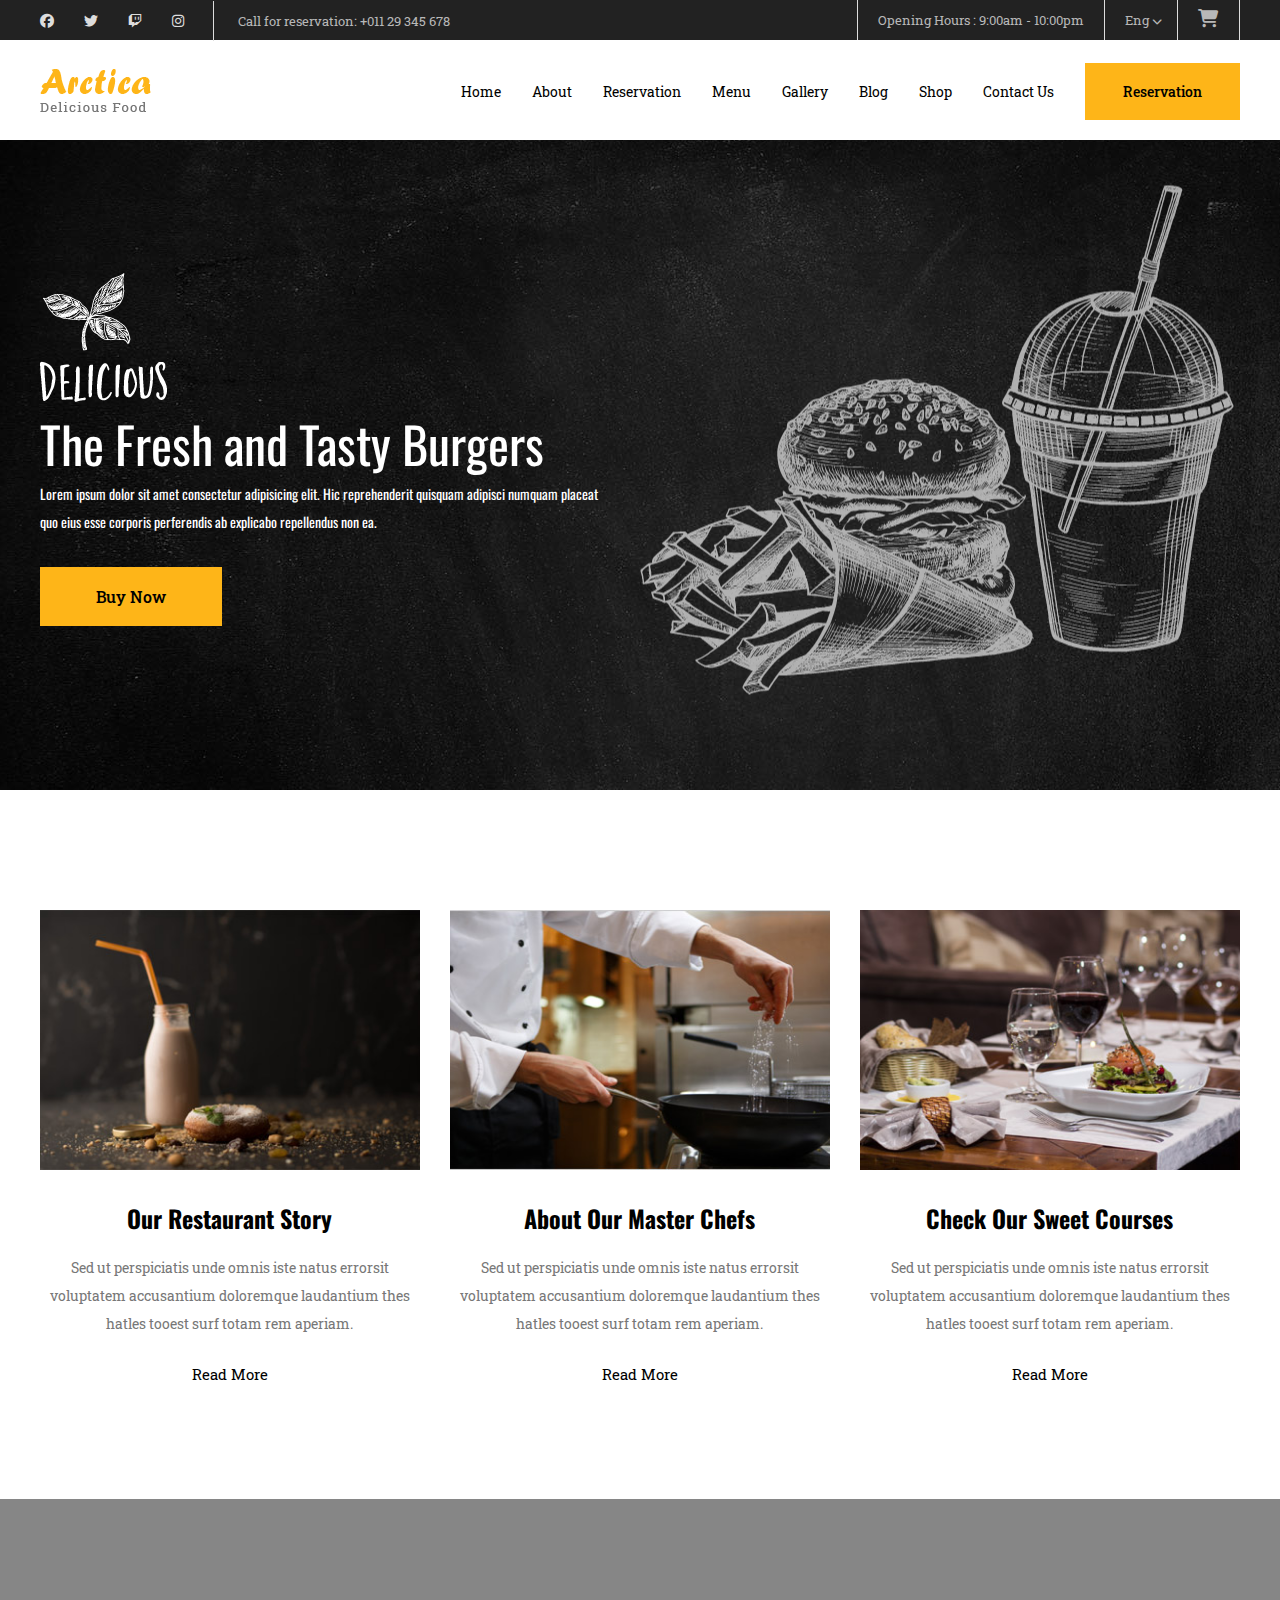
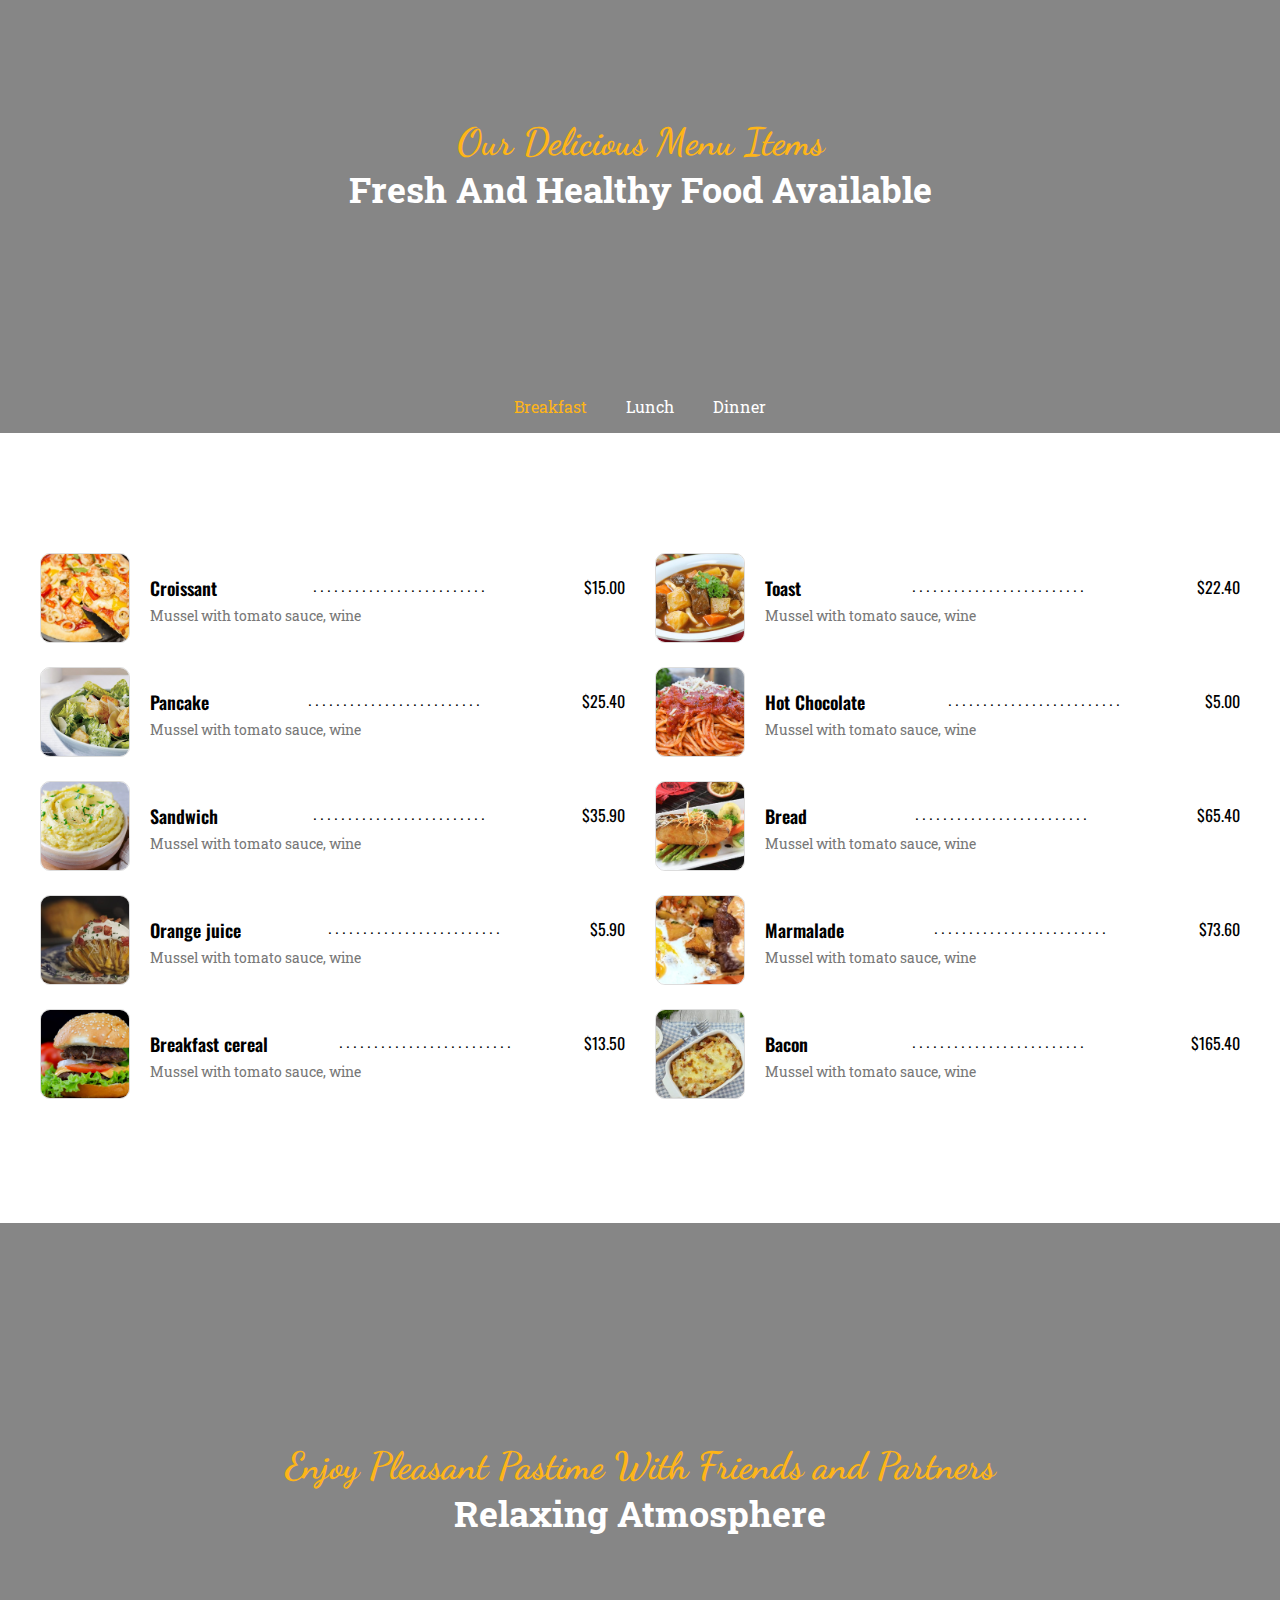
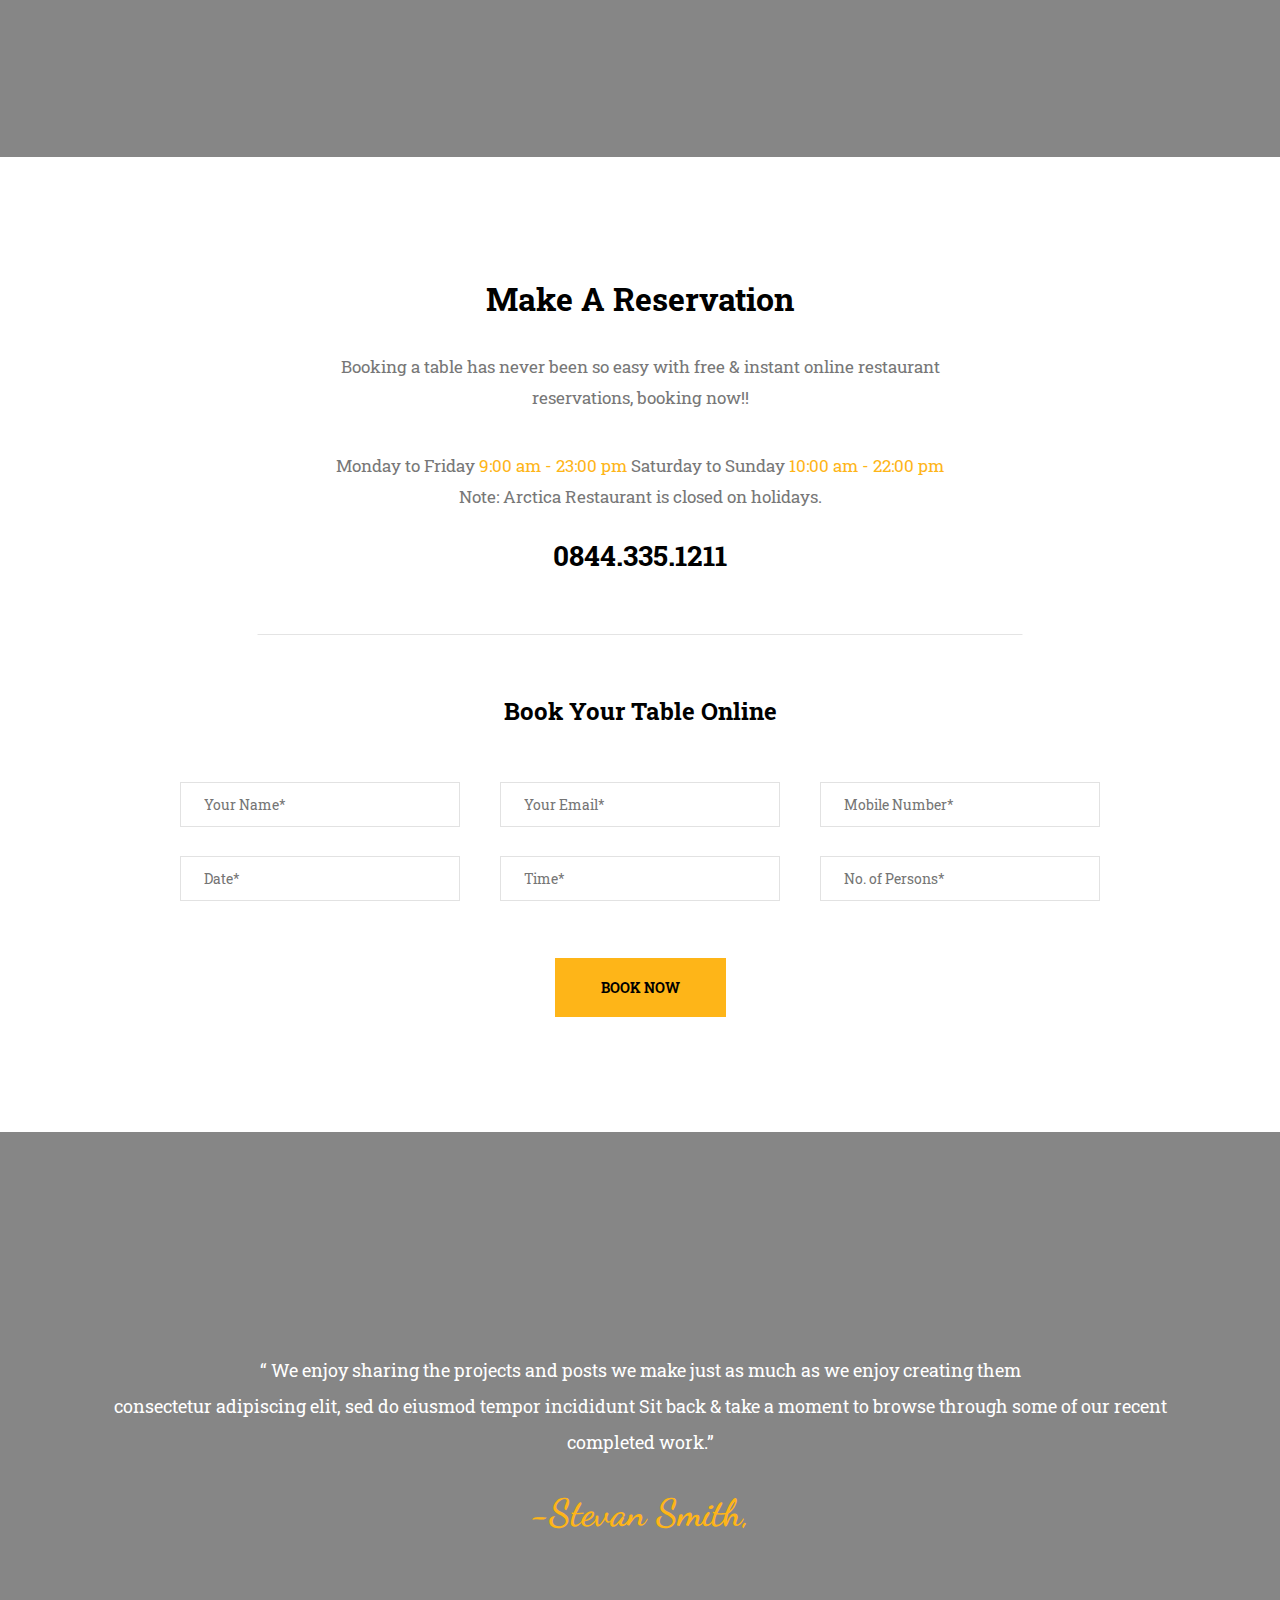
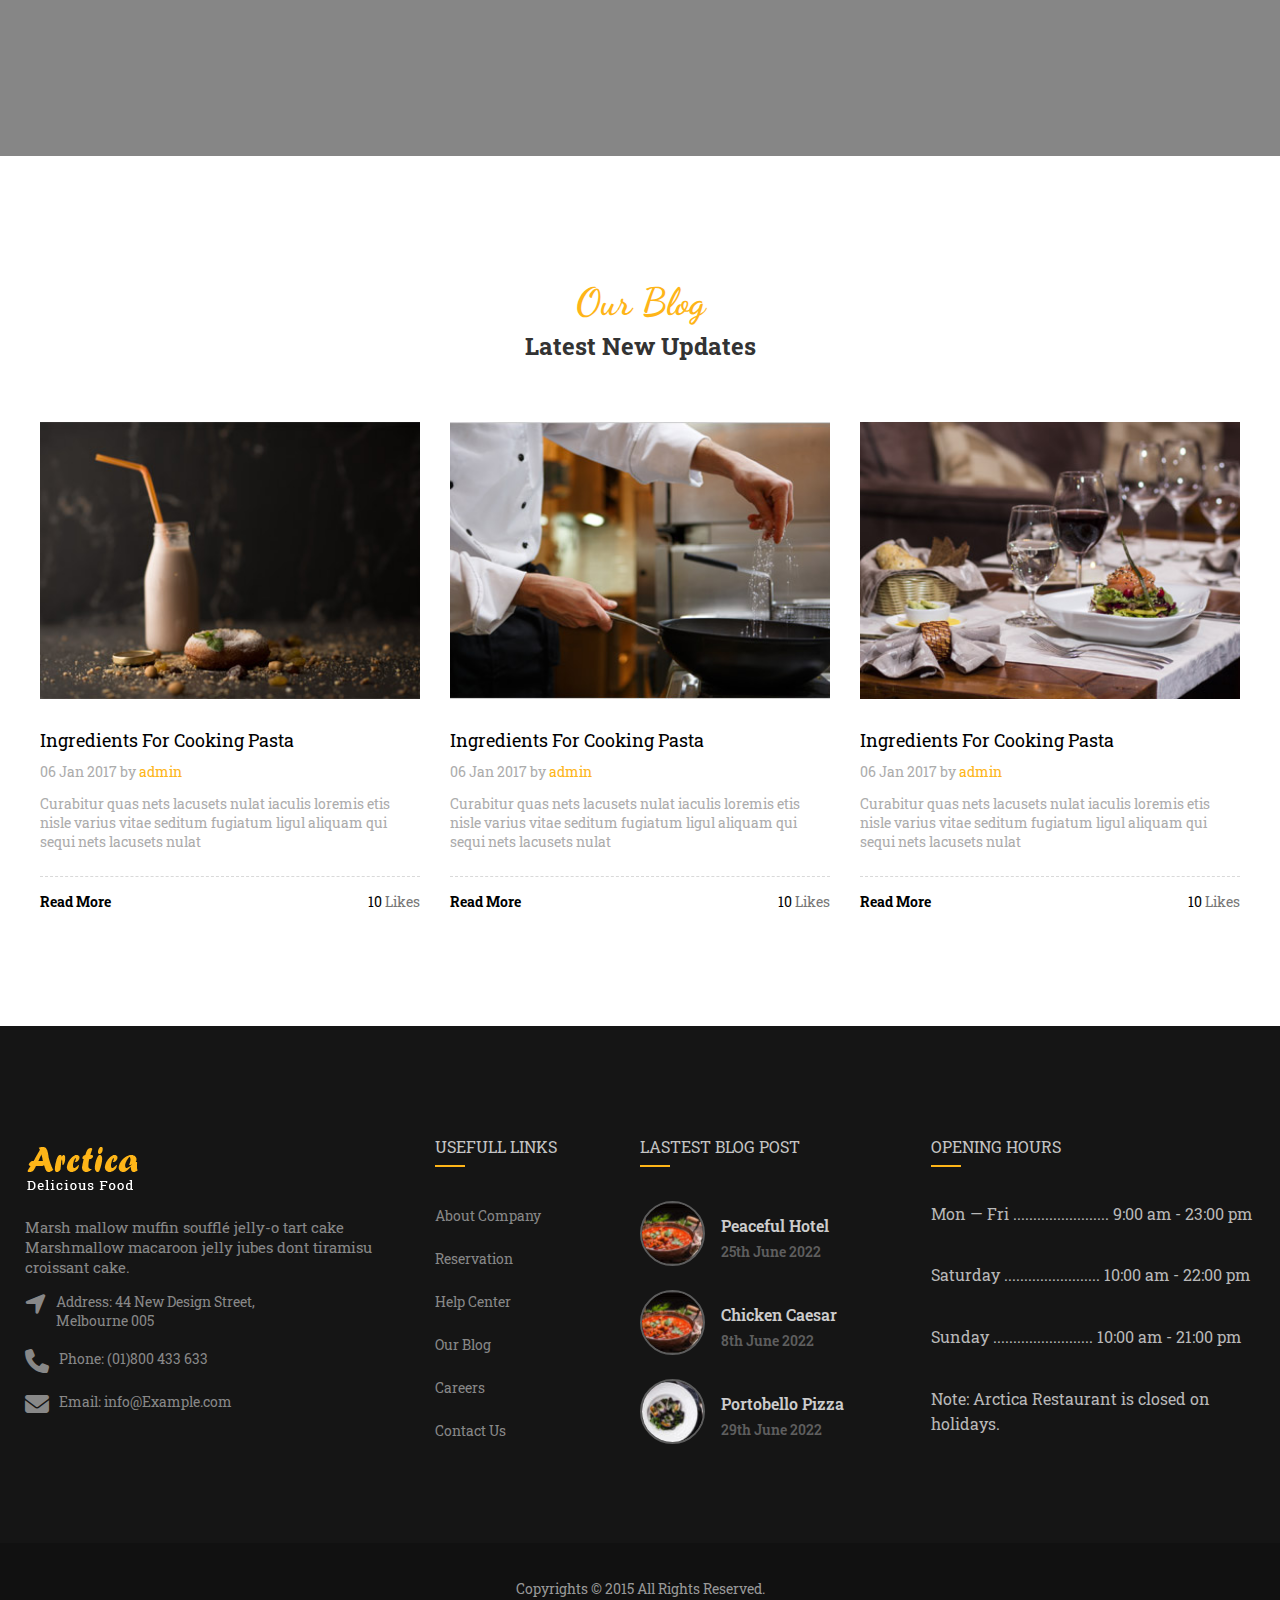
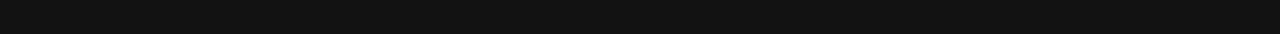
<file: delicious-food-web/index.html>
<!DOCTYPE html>
<html lang="en">
<head>
    <meta charset="UTF-8">
    <meta http-equiv="X-UA-Compatible" content="IE=edge">
    <meta name="viewport" content="width=device-width, initial-scale=1.0">
    <title>Delicious Food Restaurant</title>
    <link rel="stylesheet" href="./assets/css/grid.css">
    <link rel="stylesheet" href="./assets/css/home-style.css">
    <link href="https://fonts.googleapis.com/css2?family=Roboto:wght@300;400;500;700&display=swap" rel="stylesheet">
    <link href="https://fonts.googleapis.com/css2?family=Oswald:wght@300;400;500;600&display=swap" rel="stylesheet">
    <link href="https://fonts.googleapis.com/css2?family=Dancing+Script:wght@400;500;600;700&display=swap" rel="stylesheet">
    <link href="https://fonts.googleapis.com/css2?family=Roboto+Slab:wght@300;400;500;600&display=swap" rel="stylesheet">
    <link rel="stylesheet" href="https://cdnjs.cloudflare.com/ajax/libs/font-awesome/6.2.0/css/all.min.css">
    <!-- <script src="./assets/js/home.js"></script> -->
</head>
<body>
    <div class="app">
            <!-- Top header -->
        <div class="topHeader">
            <div class="grid wide">
                <div class="row row-on-mobile-reverse">
                    <div class="col l-6 c-12">
                        <div class="topHeader__left row-on-mobile-reverse">
                            <div class="topHeader__left-social-media">
                                <a href=""><i class="fa-brands fa-facebook"></i></a>
                                <a href=""><i class="fa-brands fa-twitter"></i></a>
                                <a href=""><i class="fa-brands fa-twitch"></i></a>
                                <a href=""><i class="fa-brands fa-instagram"></i></a>
                            </div>
                            <div class="topHeader__left-call no-padding">
                                Call for reservation: +011 29 345 678
                            </div>
                        </div>
                    </div>
                    <div class="col l-6 c-12">
                        <div class="topHeader__right">
                            <div class="topHeader__right-open-hours">
                                Opening Hours : 9:00am - 10:00pm
                            </div>
                            <div class="topHeader__right-languages hide-on-mobile">
                                Eng
                                <i class="fa-solid fa-chevron-down"></i>
                            </div>
                            <div class="topHeader__right-cart">
                                <i class="fa-solid fa-cart-shopping"></i>
                            </div>
                        </div>
                    </div>
                </div>
            </div>
        </div>
        <!-- END Top header -->
        <!-- Menu bar -->
        <nav class="menu-bar">
            <div class="grid wide">
                <div class="menu-navbar">
                    <a href="" class="menu-bar__logo">
                        <img src="./assets/img/images/logo-brand.png" alt="" class="menu-bar__logo-img">
                    </a>
                    <div class="menu-bar__main-toogle"><i class="fa-solid fa-bars"></i></div>
                    <div class="menu-bar__main">
                        <ul class="menu-bar__list">
                            <li class="menu-bar__item">
                                <a href="" class="menu-bar__item-link">Home</a>
                            </li>
                            <li class="menu-bar__item">
                                <a href="" class="menu-bar__item-link">About</a>
                            </li>
                            <li class="menu-bar__item">
                                <a href="" class="menu-bar__item-link">Reservation</a>
                            </li>
                            <li class="menu-bar__item">
                                <a href="" class="menu-bar__item-link">Menu</a>
                            </li>
                            <li class="menu-bar__item">
                                <a href="" class="menu-bar__item-link">Gallery</a>
                            </li>
                            <li class="menu-bar__item">
                                <a href="" class="menu-bar__item-link">Blog</a>
                            </li>
                            <li class="menu-bar__item">
                                <a href="" class="menu-bar__item-link">Shop</a>
                            </li>
                            <li class="menu-bar__item">
                                <a href="" class="menu-bar__item-link">Contact Us</a>
                            </li>
                            <li class="menu-bar__item">
                                <a href="" class="menu-bar__item-link menu-bar__item-link-btn">Reservation</a>
                            </li>
                        </ul>
                    </div>
                </div>
            </div>
        </nav>
        <!-- END Menu bar -->
        <!-- Banner -->
        <div class="banner">
            <img src="./assets/img/images/banner-background.png" alt="" class="banner__background">
            <div class="banner__main">
                <div class="banner-grid grid wide">
                    <div class="banner-row row no-gutters">
                        <div class="banner-col col l-6 c-12">
                            <div class="banner__main-left">
                                <img src="./assets/img/images/banner-img-delicious.png" alt="" class="banner__main-delicious">
                                <div class="banner__main-title">The Fresh and Tasty Burgers</div>
                                <span class="banner__main-des">
                                    Lorem ipsum dolor sit amet consectetur adipisicing elit. Hic reprehenderit quisquam adipisci numquam placeat
                                    <br>
                                    quo eius esse corporis perferendis ab explicabo repellendus non ea.
                                </span>
                                <div class="banner__main-left-btn">
                                    <a href="" class="banner__main-btn">Buy Now</a>
                                </div>
                                
                            </div>
                        </div>
                        <div class="banner-col col l-6 c-12 hide-on-mobile">
                            <img src="./assets/img/images/banner-img.png" alt="" class="banner__main-logo">
                        </div>
                    </div>
                </div>
            </div>
        </div>
        <!-- END Banner -->
        <!-- About -->
        <div class="about">
            <div class="grid wide">
                <div class="row">
                    <div class="col l-4 c-12">
                        <a href="" class="about__link"><img src="./assets/img/images/pasta.jpg" alt="" class="about__img"></a>
                        <a href="" class="about__title-link"><h3 class="about__title">Our Restaurant Story</h3></a>
                        <p class="about__des">Sed ut perspiciatis unde omnis iste natus errorsit voluptatem accusantium doloremque laudantium thes hatles tooest surf totam rem aperiam.</p>
                        <div class="about__btn">
                            <a href="" class="about__btn-read">Read More</a>
                        </div>
                    </div>
                    <div class="col l-4 c-12">
                        <a href="" class="about__link"><img src="./assets/img/images/tasty-foof.jpg" alt="" class="about__img"></a>
                        <a href="" class="about__title-link"><h3 class="about__title">About Our Master Chefs</h3></a>
                        <p class="about__des">Sed ut perspiciatis unde omnis iste natus errorsit voluptatem accusantium doloremque laudantium thes hatles tooest surf totam rem aperiam.</p>
                        <div class="about__btn">
                            <a href="" class="about__btn-read">Read More</a>
                        </div>
                    </div>
                    <div class="col l-4 c-12">
                        <a href="" class="about__link"><img src="./assets/img/images/dinner-pan.jpg" alt="" class="about__img"></a>
                        <a href="" class="about__title-link"><h3 class="about__title">Check Our Sweet Courses</h3></a>
                        <p class="about__des">Sed ut perspiciatis unde omnis iste natus errorsit voluptatem accusantium doloremque laudantium thes hatles tooest surf totam rem aperiam.</p>
                        <div class="about__btn">
                            <a href="" class="about__btn-read">Read More</a>
                        </div>
                    </div>
                </div>
            </div>
        </div>
        <!-- END About -->
        <!-- Home Menu -->
        <div class="home-menu">
            <div class="home-menu__background">
                <section class="home-menu__background-img" style="background-image: url(./assets/img/images/menu-background.jpg);">
                    <div class="grid wide">
                        <h3 class="home-menu__background-h3">Our Delicious Menu Items</h3>
                        <h2 class="home-menu__background-h2">Fresh And Healthy Food Available</h2>
                    </div>
                    <!-- Tab items -->
                    <div class="home-menu__select">
                        <p class="home-menu__select-title active">Breakfast</p>
                        <p class="home-menu__select-title">Lunch</p>
                        <p class="home-menu__select-title">Dinner</p>
                    </div>
                </section>
            </div>
            <!-- Tab content -->
            <div class="home-menu-main">
                <div class="home-menu-main-tab active">
                    <div class="grid wide">
                        <div class="row">
                            <div class="col l-6">
                                <div class="home-menu__list">
                                    <a href="">
                                        <img src="./assets/img/images/break1.jpg" alt="" class="home-menu__img">
                                    </a>
                                    <div class="home-menu__info">
                                        <a href="">
                                            <span class="home-menu__name">Croissant</span>
                                        </a>
                                        <span class="home-menu__dot">.........................</span>
                                        <span class="home-menu__price">$15.00</span>
                                        <p class="home-menu-des">Mussel with tomato sauce, wine</p>
                                    </div>
                                </div>
                                <div class="home-menu__list">
                                    <a href="">
                                        <img src="./assets/img/images/break2.jpg" alt="" class="home-menu__img">
                                    </a>
                                    <div class="home-menu__info">
                                        <a href="">
                                            <span class="home-menu__name">Pancake</span>
                                        </a>
                                        <span class="home-menu__dot">.........................</span>
                                        <span class="home-menu__price">$25.40</span>
                                        <p class="home-menu-des">Mussel with tomato sauce, wine</p>
                                    </div>
                                </div>
                                <div class="home-menu__list">
                                    <a href="">
                                        <img src="./assets/img/images/break3.jpg" alt="" class="home-menu__img">
                                    </a>
                                    <div class="home-menu__info">
                                        <a href="">
                                            <span class="home-menu__name">Sandwich</span>
                                        </a>
                                        <span class="home-menu__dot">.........................</span>
                                        <span class="home-menu__price">$35.90</span>
                                        <p class="home-menu-des">Mussel with tomato sauce, wine</p>
                                    </div>
                                </div>
                                <div class="home-menu__list">
                                    <a href="">
                                        <img src="./assets/img/images/break4.jpg" alt="" class="home-menu__img">
                                    </a>
                                    <div class="home-menu__info">
                                        <a href="">
                                            <span class="home-menu__name">Orange juice</span>
                                        </a>
                                        <span class="home-menu__dot">.........................</span>
                                        <span class="home-menu__price">$5.90</span>
                                        <p class="home-menu-des">Mussel with tomato sauce, wine</p>
                                    </div>
                                </div>
                                <div class="home-menu__list">
                                    <a href="">
                                        <img src="./assets/img/images/break5.jpg" alt="" class="home-menu__img">
                                    </a>
                                    <div class="home-menu__info">
                                        <a href="">
                                            <span class="home-menu__name">Breakfast cereal</span>
                                        </a>
                                        <span class="home-menu__dot">.........................</span>
                                        <span class="home-menu__price">$13.50</span>
                                        <p class="home-menu-des">Mussel with tomato sauce, wine</p>
                                    </div>
                                </div>
                            </div>
                            <div class="col l-6">
                                <div class="home-menu__list">
                                    <a href="">
                                        <img src="./assets/img/images/break6.jpg" alt="" class="home-menu__img">
                                    </a>
                                    <div class="home-menu__info">
                                        <a href="">
                                            <span class="home-menu__name">Toast</span>
                                        </a>
                                        <span class="home-menu__dot">.........................</span>
                                        <span class="home-menu__price">$22.40</span>
                                        <p class="home-menu-des">Mussel with tomato sauce, wine</p>
                                    </div>
                                </div>
                                <div class="home-menu__list">
                                    <a href="">
                                        <img src="./assets/img/images/break7.jpg" alt="" class="home-menu__img">
                                    </a>
                                    <div class="home-menu__info">
                                        <a href="">
                                            <span class="home-menu__name">Hot Chocolate</span>
                                        </a>
                                        <span class="home-menu__dot">.........................</span>
                                        <span class="home-menu__price">$5.00</span>
                                        <p class="home-menu-des">Mussel with tomato sauce, wine</p>
                                    </div>
                                </div>
                                <div class="home-menu__list">
                                    <a href="">
                                        <img src="./assets/img/images/break8.jpg" alt="" class="home-menu__img">
                                    </a>
                                    <div class="home-menu__info">
                                        <a href="">
                                            <span class="home-menu__name">Bread</span>
                                        </a>
                                        <span class="home-menu__dot">.........................</span>
                                        <span class="home-menu__price">$65.40</span>
                                        <p class="home-menu-des">Mussel with tomato sauce, wine</p>
                                    </div>
                                </div>
                                <div class="home-menu__list">
                                    <a href="">
                                        <img src="./assets/img/images/break9.jpg" alt="" class="home-menu__img">
                                    </a>
                                    <div class="home-menu__info">
                                        <a href="">
                                            <span class="home-menu__name">Marmalade</span>
                                        </a>
                                        <span class="home-menu__dot">.........................</span>
                                        <span class="home-menu__price">$73.60</span>
                                        <p class="home-menu-des">Mussel with tomato sauce, wine</p>
                                    </div>
                                </div>
                                <div class="home-menu__list">
                                    <a href="">
                                        <img src="./assets/img/images/break10.jpg" alt="" class="home-menu__img">
                                    </a>
                                    <div class="home-menu__info">
                                        <a href="">
                                            <span class="home-menu__name">Bacon</span>
                                        </a>
                                        <span class="home-menu__dot">.........................</span>
                                        <span class="home-menu__price">$165.40</span>
                                        <p class="home-menu-des">Mussel with tomato sauce, wine</p>
                                    </div>
                                </div>
                            </div>
                        </div>
                    </div>
                </div>
                <!-- //////////////////////////////////////////////////// -->
                <div class="home-menu-main-tab">
                    <div class="grid wide">
                        <div class="row">
                            <div class="col l-6">
                                <div class="home-menu__list">
                                    <a href="">
                                        <img src="./assets/img/images/lunch1.jpg" alt="" class="home-menu__img">
                                    </a>
                                    <div class="home-menu__info">
                                        <a href="">
                                            <span class="home-menu__name">Bruschetta</span>
                                        </a>
                                        <span class="home-menu__dot">.........................</span>
                                        <span class="home-menu__price">$125.40</span>
                                        <p class="home-menu-des">Mussel with tomato sauce, wine</p>
                                    </div>
                                </div>
                                <div class="home-menu__list">
                                    <a href="">
                                        <img src="./assets/img/images/lunch2.jpg" alt="" class="home-menu__img">
                                    </a>
                                    <div class="home-menu__info">
                                        <a href="">
                                            <span class="home-menu__name">Spaghetti</span>
                                        </a>
                                        <span class="home-menu__dot">.........................</span>
                                        <span class="home-menu__price">$225.40</span>
                                        <p class="home-menu-des">Mussel with tomato sauce, wine</p>
                                    </div>
                                </div>
                                <div class="home-menu__list">
                                    <a href="">
                                        <img src="./assets/img/images/lunch3.jpg" alt="" class="home-menu__img">
                                    </a>
                                    <div class="home-menu__info">
                                        <a href="">
                                            <span class="home-menu__name">Goulash</span>
                                        </a>
                                        <span class="home-menu__dot">.........................</span>
                                        <span class="home-menu__price">$325.00</span>
                                        <p class="home-menu-des">Mussel with tomato sauce, wine</p>
                                    </div>
                                </div>
                                <div class="home-menu__list">
                                    <a href="">
                                        <img src="./assets/img/images/lunch4.jpg" alt="" class="home-menu__img">
                                    </a>
                                    <div class="home-menu__info">
                                        <a href="">
                                            <span class="home-menu__name">Wiener Schnitzel</span>
                                        </a>
                                        <span class="home-menu__dot">.........................</span>
                                        <span class="home-menu__price">$185.36</span>
                                        <p class="home-menu-des">Mussel with tomato sauce, wine</p>
                                    </div>
                                </div>
                            </div>
                            <div class="col l-6">
                                <div class="home-menu__list">
                                    <a href="">
                                        <img src="./assets/img/images/lunch5.jpg" alt="" class="home-menu__img">
                                    </a>
                                    <div class="home-menu__info">
                                        <a href="">
                                            <span class="home-menu__name">Rosti</span>
                                        </a>
                                        <span class="home-menu__dot">.........................</span>
                                        <span class="home-menu__price">$235.90</span>
                                        <p class="home-menu-des">Mussel with tomato sauce, wine</p>
                                    </div>
                                </div>
                                <div class="home-menu__list">
                                    <a href="">
                                        <img src="./assets/img/images/lunch6.jpg" alt="" class="home-menu__img">
                                    </a>
                                    <div class="home-menu__info">
                                        <a href="">
                                            <span class="home-menu__name">Carbonnade Flamande</span>
                                        </a>
                                        <span class="home-menu__dot">.........................</span>
                                        <span class="home-menu__price">$95.30</span>
                                        <p class="home-menu-des">Mussel with tomato sauce, wine</p>
                                    </div>
                                </div>
                                <div class="home-menu__list">
                                    <a href="">
                                        <img src="./assets/img/images/lunch7.jpg" alt="" class="home-menu__img">
                                    </a>
                                    <div class="home-menu__info">
                                        <a href="">
                                            <span class="home-menu__name">Cozido</span>
                                        </a>
                                        <span class="home-menu__dot">.........................</span>
                                        <span class="home-menu__price">$125.40</span>
                                        <p class="home-menu-des">Mussel with tomato sauce, wine</p>
                                    </div>
                                </div>
                                <div class="home-menu__list">
                                    <a href="">
                                        <img src="./assets/img/images/lunch8.jpg" alt="" class="home-menu__img">
                                    </a>
                                    <div class="home-menu__info">
                                        <a href="">
                                            <span class="home-menu__name">Bosch Soup</span>
                                        </a>
                                        <span class="home-menu__dot">.........................</span>
                                        <span class="home-menu__price">$128.88</span>
                                        <p class="home-menu-des">Mussel with tomato sauce, wine</p>
                                    </div>
                                </div>
                            </div>
                        </div>
                    </div>
                </div>
                <!-- //////////////////////////////////////////////////// -->
                <div class="home-menu-main-tab">
                    <div class="grid wide">
                        <div class="row">
                            <div class="col l-6">
                                <div class="home-menu__list">
                                    <a href="">
                                        <img src="./assets/img/images/home-menu-img1.jpg" alt="" class="home-menu__img">
                                    </a>
                                    <div class="home-menu__info">
                                        <a href="">
                                            <span class="home-menu__name">Gosh Egg-White Omelet</span>
                                        </a>
                                        <span class="home-menu__dot">.........................</span>
                                        <span class="home-menu__price">$25.40</span>
                                        <p class="home-menu-des">Mussel with tomato sauce, wine</p>
                                    </div>
                                </div>
                                <div class="home-menu__list">
                                    <a href="">
                                        <img src="./assets/img/images/home-menu-img2.jpg" alt="" class="home-menu__img">
                                    </a>
                                    <div class="home-menu__info">
                                        <a href="">
                                            <span class="home-menu__name">Powered Turkey Meatballs</span>
                                        </a>
                                        <span class="home-menu__dot">.........................</span>
                                        <span class="home-menu__price">$20.00</span>
                                        <p class="home-menu-des">Shrimp, fresh garlic, olive oil</p>
                                    </div>
                                </div>
                                <div class="home-menu__list">
                                    <a href="">
                                        <img src="./assets/img/images/home-menu-img3.jpg" alt="" class="home-menu__img">
                                    </a>
                                    <div class="home-menu__info">
                                        <a href="">
                                            <span class="home-menu__name">Creamy Feta Salad Dressing</span>
                                        </a>
                                        <span class="home-menu__dot">.........................</span>
                                        <span class="home-menu__price">$55.20</span>
                                        <p class="home-menu-des">Salt, garlic, pork tenderloin</p>
                                    </div>
                                </div>
                                <div class="home-menu__list">
                                    <a href="">
                                        <img src="./assets/img/images/home-menu-img4.jpg" alt="" class="home-menu__img">
                                    </a>
                                    <div class="home-menu__info">
                                        <a href="">
                                            <span class="home-menu__name">Roasted Red Pepper Hummus</span>
                                        </a>
                                        <span class="home-menu__dot">.........................</span>
                                        <span class="home-menu__price">$40.50</span>
                                        <p class="home-menu-des">Black beans, pork tenderloin</p>
                                    </div>
                                </div>
                                <div class="home-menu__list">
                                    <a href="">
                                        <img src="./assets/img/images/home-menu-img5.jpg" alt="" class="home-menu__img">
                                    </a>
                                    <div class="home-menu__info">
                                        <a href="">
                                            <span class="home-menu__name">Hearty Grain Breakfast</span>
                                        </a>
                                        <span class="home-menu__dot">.........................</span>
                                        <span class="home-menu__price">$35.20</span>
                                        <p class="home-menu-des">Salt, garlic, pork tenderloin</p>
                                    </div>
                                </div>
                            </div>
                            <div class="col l-6">
                                <div class="home-menu__list">
                                    <a href="">
                                        <img src="./assets/img/images/home-menu-img6.jpg" alt="" class="home-menu__img">
                                    </a>
                                    <div class="home-menu__info">
                                        <a href="">
                                            <span class="home-menu__name">Delirium Tremens</span>
                                        </a>
                                        <span class="home-menu__dot">.........................</span>
                                        <span class="home-menu__price">$200.00</span>
                                        <p class="home-menu-des">Mussel with tomato sauce, wine</p>
                                    </div>
                                </div>
                                <div class="home-menu__list">
                                    <a href="">
                                        <img src="./assets/img/images/home-menu-img7.jpg" alt="" class="home-menu__img">
                                    </a>
                                    <div class="home-menu__info">
                                        <a href="">
                                            <span class="home-menu__name">Cabernet Sauvignon</span>
                                        </a>
                                        <span class="home-menu__dot">.........................</span>
                                        <span class="home-menu__price">$155</span>
                                        <p class="home-menu-des">Mussel with tomato sauce, wine</p>
                                    </div>
                                </div>
                                <div class="home-menu__list">
                                    <a href="">
                                        <img src="./assets/img/images/home-menu-img8.jpg" alt="" class="home-menu__img">
                                    </a>
                                    <div class="home-menu__info">
                                        <a href="">
                                            <span class="home-menu__name">Delirium Tremens</span>
                                        </a>
                                        <span class="home-menu__dot">.........................</span>
                                        <span class="home-menu__price">$200</span>
                                        <p class="home-menu-des">Mussel with tomato sauce, wine</p>
                                    </div>
                                </div>
                                <div class="home-menu__list">
                                    <a href="">
                                        <img src="./assets/img/images/home-menu-img9.jpg" alt="" class="home-menu__img">
                                    </a>
                                    <div class="home-menu__info">
                                        <a href="">
                                            <span class="home-menu__name">Cabernet Sauvignon</span>
                                        </a>
                                        <span class="home-menu__dot">.........................</span>
                                        <span class="home-menu__price">$185</span>
                                        <p class="home-menu-des">Mussel with tomato sauce, wine</p>
                                    </div>
                                </div>
                                <div class="home-menu__list">
                                    <a href="">
                                        <img src="./assets/img/images/home-menu-img10.jpg" alt="" class="home-menu__img">
                                    </a>
                                    <div class="home-menu__info">
                                        <a href="">
                                            <span class="home-menu__name">Roasted Red Pepper Hummus</span>
                                        </a>
                                        <span class="home-menu__dot">.........................</span>
                                        <span class="home-menu__price">$240</span>
                                        <p class="home-menu-des">Mussel with tomato sauce, wine</p>
                                    </div>
                                </div>
                            </div>
                        </div>
                    </div>
                </div>
                <!-- //////////// -->
            </div>
        </div>
        <!-- END Home Menu -->
        <!-- Relax atmosphere -->
        <div class="home-relax__background">
            <section class="home-relax__background-img" style="background-image: url(./assets/img/images/relax-background.jpg);">
                <div class="grid wide">
                    <h3 class="home-relax__background-h3">Enjoy Pleasant Pastime With Friends and Partners</h3>
                    <h2 class="home-relax__background-h2">Relaxing Atmosphere</h2>
                </div>
            </section>
        </div>
        <!-- END Relax atmosphere -->
        <!-- Make reversation -->
        <div class="reservation">
            <div class="reservation__info">
                <h1>Make A Reservation</h1>
                <p class="reversation__info-booking">Booking a table has never been so easy with free & instant online restaurant <br> reservations, booking now!!</p>
                <p class="reversation__info-time">
                    Monday to Friday <span style="color: #feb518;">9:00 am - 23:00 pm</span> Saturday to Sunday <span style="color: #feb518;">10:00 am - 22:00 pm</span>
                    <br>
                    Note: Arctica Restaurant is closed on holidays.
                </p>
                <p class="reversation__info-phone">0844.335.1211</p>
            </div>
            <div class="reservation__line"></div> 
            <div class="reservation__booking">
                <h2>Book Your Table Online</h2>
                <form action="#" class="form-1">
                    <div class="reservation__booking-card-details">
                        <div class="reservation__booking-card-box">
                            <input type="text" placeholder="Your Name*">
                        </div>
                        <div class="reservation__booking-card-box">
                            <input type="email" placeholder="Your Email*" class="box-email">
                        </div>
                        <div class="reservation__booking-card-box">
                            <input type="phone" placeholder="Mobile Number*">
                        </div>
                    </div>
                </form>
                <form action="#" class="form-2">
                    <div class="reservation__booking-card-details">
                        <div class="reservation__booking-card-box">
                            <input type="text" placeholder="Date*">
                        </div>
                        <div class="reservation__booking-card-box">
                            <input type="text" placeholder="Time*" class="box-email">
                        </div>
                        <div class="reservation__booking-card-box">
                            <input type="text" placeholder="No. of Persons*">
                        </div>
                    </div>
                </form>
                <a href="#" class="reservation__booking-btn">BOOK NOW</a>
            </div>
        </div>
        <!-- END Make reversation -->
        <!-- Talk background -->
        <div class="home-talk__background">
            <section class="home-talk__background-img" style="background-image: url(./assets/img/images/talk-background.jpg);">
                <div class="grid wide">
                    <h2 class="home-talk__background-h2">
                        “ We enjoy sharing the projects and posts we make just as much as we enjoy creating them <br>
                        consectetur adipiscing elit, sed do eiusmod tempor incididunt Sit back & take a moment to browse through some of our recent <br>
                        completed work.”
                    </h2>
                    <h3 class="home-talk__background-h3">-Stevan Smith,</h3>
                </div>
            </section>
        </div>
        <!-- END Talk background -->
        <!-- Blog -->
        <div class="blog">
            <h1 class="blog-title">Our Blog</h1>
            <h2>Latest New Updates</h2>
            <div class="grid wide">
                <div class="row">
                    <div class="mar col l-4 c-12">
                        <img class="blog__img" src="./assets/img/images/pasta.jpg" alt="">
                        <div class="blog__text">
                            <span class="blog__text-title"><a href="">Ingredients For Cooking Pasta</a></span>
                            <p class="blog__text-time">06 Jan 2017 by <span style="color: #feb518;">admin</span> </p>
                            <p class="blog__text-des">Curabitur quas nets lacusets nulat iaculis loremis etis nisle varius vitae seditum fugiatum ligul aliquam qui sequi nets lacusets nulat</p>
                        </div>
                        <div class="blog__text-read-more">
                            <div class="blog__text-left"><a href="">Read More</a></div>
                            <div class="blog__text-right">
                                <span class="blog__text-num">10</span>
                                <span class="blog__text-like">Likes</span>
                            </div>
                        </div>
                    </div>
                    <div class="mar col l-4 c-12">
                        <img class="blog__img" src="./assets/img/images/tasty-foof.jpg" alt="">
                        <div class="blog__text">
                            <span class="blog__text-title"><a href="">Ingredients For Cooking Pasta</a></span>
                            <p class="blog__text-time">06 Jan 2017 by <span style="color: #feb518;">admin</span> </p>
                            <p class="blog__text-des">Curabitur quas nets lacusets nulat iaculis loremis etis nisle varius vitae seditum fugiatum ligul aliquam qui sequi nets lacusets nulat</p>
                        </div>
                        <div class="blog__text-read-more">
                            <div class="blog__text-left"><a href="">Read More</a></div>
                            <div class="blog__text-right">
                                <span class="blog__text-num">10</span>
                                <span class="blog__text-like">Likes</span>
                            </div>
                        </div>
                    </div>
                    <div class="mar col l-4 c-12">
                        <img class="blog__img" src="./assets/img/images/dinner-pan.jpg" alt="">
                        <div class="blog__text">
                            <span class="blog__text-title"><a href="">Ingredients For Cooking Pasta</a></span>
                            <p class="blog__text-time">06 Jan 2017 by <span style="color: #feb518;">admin</span> </p>
                            <p class="blog__text-des">Curabitur quas nets lacusets nulat iaculis loremis etis nisle varius vitae seditum fugiatum ligul aliquam qui sequi nets lacusets nulat</p>
                        </div>
                        <div class="blog__text-read-more">
                            <div class="blog__text-left"><a href="">Read More</a></div>
                            <div class="blog__text-right">
                                <span class="blog__text-num">10</span>
                                <span class="blog__text-like">Likes</span>
                            </div>
                        </div>
                    </div>
                </div>
            </div>
        </div>
        <!-- END Blog -->
        <!-- Footer top -->
        <div class="footer-top">
            <div class="grid wide">
                <div class="row">
                    <div class="l-4 c-12">
                        <div class="footer-top__brand">
                            <a href="" class="footer-top-link"><img src="./assets/img/images/logo-brand-footer.png" alt=""></a>
                            <div class="footer-top-text">Marsh mallow muffin soufflé jelly-o tart cake Marshmallow macaroon jelly jubes dont tiramisu croissant cake.</div>
                            <div class="footer-top-info">
                                <i class="fa-solid fa-location-arrow"></i>
                                <div class="footer-top-info-text">
                                    Address: 44 New Design Street,<br> Melbourne 005
                                </div>
                            </div>
                            <div class="footer-top-info">
                                <i class="fa-solid fa-phone"></i>
                                <div class="footer-top-info-text">
                                    Phone: (01)800 433 633
                                </div>
                            </div>
                            <div class="footer-top-info">
                                <i class="fa-solid fa-envelope"></i>
                                <div class="footer-top-info-text">
                                    Email: info@Example.com
                                </div>
                            </div>
                        </div>
                    </div>
                    <div class="l-2 c-12">
                        <div class="footer-top__usefull">
                            <div class="footer-top__usefull-title">USEFULL LINKS</div>
                            <ul class="footer-top__usefull-list">
                                <li class="footer-top__usefull-item"><a href="">About Company</a></li>
                                <li class="footer-top__usefull-item"><a href="">Reservation</a></li>
                                <li class="footer-top__usefull-item"><a href="">Help Center</a></li>
                                <li class="footer-top__usefull-item"><a href="">Our Blog</a></li>
                                <li class="footer-top__usefull-item"><a href="">Careers</a></li>
                                <li class="footer-top__usefull-item"><a href="">Contact Us</a></li>
                            </ul>
                        </div>
                    </div>
                    <div class="l-2 c-12">
                        <div class="footer-top__blog">
                            <div class="footer-top__blog-title">LASTEST BLOG POST</div>
                            <div class="footer-top__blog-mar">
                                <div class="footer-top__blog-item">
                                    <a href=""><img src="./assets/img/images/footer-img-1.jpg" alt="" class="footer-top__blog-item-img"></a>
                                    <div class="footer-top__blog-item-info">
                                        <p class="footer-top__blog-item-named"><a href="">Peaceful Hotel</a></p>
                                        <p class="footer-top__blog-item-time">25th June 2022</p>
                                    </div>
                                </div>
                                <div class="footer-top__blog-item">
                                    <a href=""><img src="./assets/img/images/footer-img-1.jpg" alt="" class="footer-top__blog-item-img"></a>
                                    <div class="footer-top__blog-item-info">
                                        <p class="footer-top__blog-item-named"><a href="">Chicken Caesar</a></p>
                                        <p class="footer-top__blog-item-time">8th June 2022</p>
                                    </div>
                                </div>
                                <div class="footer-top__blog-item">
                                    <a href=""><img src="./assets/img/images/footer-img-2.jpg" alt="" class="footer-top__blog-item-img"></a>
                                    <div class="footer-top__blog-item-info">
                                        <p class="footer-top__blog-item-named"><a href="">Portobello Pizza</a></p>
                                        <p class="footer-top__blog-item-time">29th June 2022</p>
                                    </div>
                                </div>
                            </div>
                        </div>
                    </div>
                    <div class="pad l-4 c-12">
                        <div class="footer-top__open">
                            <div class="footer-top__open-title">OPENING HOURS</div>
                            <ul class="footer-top__open-list">
                                <li class="footer-top__open-item">Mon — Fri  ........................ 9:00 am - 23:00 pm</li>
                                <li class="footer-top__open-item">Saturday ........................  10:00 am - 22:00 pm</li>
                                <li class="footer-top__open-item">Sunday   .........................   10:00 am - 21:00 pm</li>
                                <li class="footer-top__open-item">Note: Arctica Restaurant is closed on holidays.</li>
                            </ul>
                        </div>
                    </div>
                </div>
            </div>
        </div>
        <!-- END Footer top -->
        <!-- Footer bottom -->
        <div class="footer-bottom">
            <p>Copyrights © 2015  All Rights Reserved.</p>
        </div>
        <!-- END Footer bottom -->
    </div>
</body>
<script src="./assets/js/home.js"></script>
</html>
</file>
<file: delicious-food-web/assets/css/grid.css>
.grid {
    width: 100%;
    display: block;
    padding: 0;
}

.grid.wide {
    max-width: 1200px;
    margin: 0 auto;
}
    
.row {
    display: flex;
    flex-wrap: wrap;
    margin-left: -4px;
    margin-right: -4px;
}

.row-rever {
    display: flex;
    flex-wrap: wrap;
    margin-left: -4px;
    margin-right: -4px;
}
.row-rever.no-gutters {
    margin-left: 0;
    margin-right: 0;
}
.row-rever.no-gutters .col {
    padding-left: 0;
    padding-right: 0;
}

.row.no-gutters {
    margin-left: 0;
    margin-right: 0;
}

.col {
    padding-left: 4px;
    padding-right: 4px;
}

.row.no-gutters .col {
    padding-left: 0;
    padding-right: 0;
}

.c-0 {
    display: none;
}

.c-1 {
    flex: 0 0 8.33333%;
    max-width: 8.33333%;
}

.c-2 {
    flex: 0 0 16.66667%;
    max-width: 16.66667%;
}

.c-3 {
    flex: 0 0 25%;
    max-width: 25%;
}

.c-4 {
    flex: 0 0 33.33333%;
    max-width: 33.33333%;
}

.c-5 {
    flex: 0 0 41.66667%;
    max-width: 41.66667%;
}

.c-6 {
    flex: 0 0 50%;
    max-width: 50%;
}

.c-7 {
    flex: 0 0 58.33333%;
    max-width: 58.33333%;
}

.c-8 {
    flex: 0 0 66.66667%;
    max-width: 66.66667%;
}

.c-9 {
    flex: 0 0 75%;
    max-width: 75%;
}

.c-10 {
    flex: 0 0 83.33333%;
    max-width: 83.33333%;
}

.c-11 {
    flex: 0 0 91.66667%;
    max-width: 91.66667%;
}

.c-12 {
    flex: 0 0 100%;
    max-width: 100%;
}

.c-o-1 {
    margin-left: 8.33333%;
}

.c-o-2 {
    margin-left: 16.66667%;
}

.c-o-3 {
    margin-left: 25%;
}

.c-o-4 {
    margin-left: 33.33333%;
}

.c-o-5 {
    margin-left: 41.66667%;
}

.c-o-6 {
    margin-left: 50%;
}

.c-o-7 {
    margin-left: 58.33333%;
}

.c-o-8 {
    margin-left: 66.66667%;
}

.c-o-9 {
    margin-left: 75%;
}

.c-o-10 {
    margin-left: 83.33333%;
}

.c-o-11 {
    margin-left: 91.66667%;
}

/* >= Tablet */
@media (min-width: 740px) {
    .row {
        margin-left: -8px;
        margin-right: -8px;
    }

    .col {
        padding-left: 8px;
        padding-right: 8px;
    }

    .m-0 {
        display: none;
    }

    .m-1,
    .m-2,
    .m-3,
    .m-4,
    .m-5,
    .m-6,
    .m-7,
    .m-8,
    .m-9,
    .m-10,
    .m-11,
    .m-12 {
        display: block;
    }

    .m-1 {
        flex: 0 0 8.33333%;
        max-width: 8.33333%;
    }

    .m-2 {
        flex: 0 0 16.66667%;
        max-width: 16.66667%;
    }

    .m-3 {
        flex: 0 0 25%;
        max-width: 25%;
    }

    .m-4 {
        flex: 0 0 33.33333%;
        max-width: 33.33333%;
    }

    .m-5 {
        flex: 0 0 41.66667%;
        max-width: 41.66667%;
    }

    .m-6 {
        flex: 0 0 50%;
        max-width: 50%;
    }

    .m-7 {
        flex: 0 0 58.33333%;
        max-width: 58.33333%;
    }

    .m-8 {
        flex: 0 0 66.66667%;
        max-width: 66.66667%;
    }

    .m-9 {
        flex: 0 0 75%;
        max-width: 75%;
    }

    .m-10 {
        flex: 0 0 83.33333%;
        max-width: 83.33333%;
    }

    .m-11 {
        flex: 0 0 91.66667%;
        max-width: 91.66667%;
    }

    .m-12 {
        flex: 0 0 100%;
        max-width: 100%;
    }

    .m-o-1 {
        margin-left: 8.33333%;
    }

    .m-o-2 {
        margin-left: 16.66667%;
    }

    .m-o-3 {
        margin-left: 25%;
    }

    .m-o-4 {
        margin-left: 33.33333%;
    }

    .m-o-5 {
        margin-left: 41.66667%;
    }

    .m-o-6 {
        margin-left: 50%;
    }

    .m-o-7 {
        margin-left: 58.33333%;
    }

    .m-o-8 {
        margin-left: 66.66667%;
    }

    .m-o-9 {
        margin-left: 75%;
    }

    .m-o-10 {
        margin-left: 83.33333%;
    }

    .m-o-11 {
        margin-left: 91.66667%;
    }
}

/* PC medium resolution > */
@media (min-width: 1113px) {
    .row {
        margin-left: -15px;
        margin-right: -15px;
    }

    .row.sm-gutter {
        margin-left: -13.66px;
        margin-right: -13.66px;
    }

    .col {
        padding-left: 15px;
        padding-right: 15px;
    }

    .row.sm-gutter .col {
        padding-left: 13.66px;
        padding-right: 13.66px;
    }

    .l-0 {
        display: none;
    }

    .l-1,
    .l-2,
    .l-2-4,
    .l-3,
    .l-4,
    .l-5,
    .l-6,
    .l-7,
    .l-8,
    .l-9,
    .l-10,
    .l-11,
    .l-12 {
        display: block;
    }

    .l-1 {
        flex: 0 0 8.33333%;
        max-width: 8.33333%;
    }

    .l-2 {
        flex: 0 0 16.66667%;
        max-width: 16.66667%;
    }

    .l-2-4 {
        flex: 0 0 20%;
        max-width: 20%;
    }

    .l-3 {
        flex: 0 0 25%;
        max-width: 25%;
    }

    .l-4 {
        flex: 0 0 33.33333%;
        max-width: 33.33333%;
    }

    .l-5 {
        flex: 0 0 41.66667%;
        max-width: 41.66667%;
    }

    .l-6 {
        flex: 0 0 50%;
        max-width: 50%;
    }

    .l-7 {
        flex: 0 0 58.33333%;
        max-width: 58.33333%;
    }

    .l-8 {
        flex: 0 0 66.66667%;
        max-width: 66.66667%;
    }

    .l-9 {
        flex: 0 0 75%;
        max-width: 75%;
    }

    .l-10 {
        flex: 0 0 83.33333%;
        max-width: 83.33333%;
    }

    .l-11 {
        flex: 0 0 91.66667%;
        max-width: 91.66667%;
    }

    .l-12 {
        flex: 0 0 100%;
        max-width: 100%;
    }

    .l-o-1 {
        margin-left: 8.33333%;
    }

    .l-o-2 {
        margin-left: 16.66667%;
    }

    .l-o-3 {
        margin-left: 25%;
    }

    .l-o-4 {
        margin-left: 33.33333%;
    }

    .l-o-5 {
        margin-left: 41.66667%;
    }

    .l-o-6 {
        margin-left: 50%;
    }

    .l-o-7 {
        margin-left: 58.33333%;
    }

    .l-o-8 {
        margin-left: 66.66667%;
    }

    .l-o-9 {
        margin-left: 75%;
    }

    .l-o-10 {
        margin-left: 83.33333%;
    }

    .l-o-11 {
        margin-left: 91.66667%;
    }
}

/* Tablet - PC low resolution */
@media (min-width: 740px) and (max-width: 1023px) {
    .wide {
        width: 644px;
    }
}

/* > PC low resolution */
@media (min-width: 1024px) and (max-width: 1239px) {
    .wide {
        width: 984px;
    }

    .wide .row {
        margin-left: -12px;
        margin-right: -12px;
    }

    .wide .row.sm-gutter {
        margin-left: -5px;
        margin-right: -5px;
    }

    .wide .col {
        padding-left: 12px;
        padding-right: 12px;
    }

    .wide .row.sm-gutter .col {
        padding-left: 5px;
        padding-right: 5px;
    }

    .wide .l-0 {
        display: none;
    }

    .wide .l-1,
    .wide .l-2,
    .wide .l-2-4,
    .wide .l-3,
    .wide .l-4,
    .wide .l-5,
    .wide .l-6,
    .wide .l-7,
    .wide .l-8,
    .wide .l-9,
    .wide .l-10,
    .wide .l-11,
    .wide .l-12 {
        display: block;
    }

    .wide .l-1 {
        flex: 0 0 8.33333%;
        max-width: 8.33333%;
    }

    .wide .l-2 {
        flex: 0 0 16.66667%;
        max-width: 16.66667%;
    }

    .wide .l-2-4 {
        flex: 0 0 20%;
        max-width: 20%;
    }

    .wide .l-3 {
        flex: 0 0 25%;
        max-width: 25%;
    }

    .wide .l-4 {
        flex: 0 0 33.33333%;
        max-width: 33.33333%;
    }

    .wide .l-5 {
        flex: 0 0 41.66667%;
        max-width: 41.66667%;
    }

    .wide .l-6 {
        flex: 0 0 50%;
        max-width: 50%;
    }

    .wide .l-7 {
        flex: 0 0 58.33333%;
        max-width: 58.33333%;
    }

    .wide .l-8 {
        flex: 0 0 66.66667%;
        max-width: 66.66667%;
    }

    .wide .l-9 {
        flex: 0 0 75%;
        max-width: 75%;
    }

    .wide .l-10 {
        flex: 0 0 83.33333%;
        max-width: 83.33333%;
    }

    .wide .l-11 {
        flex: 0 0 91.66667%;
        max-width: 91.66667%;
    }

    .wide .l-12 {
        flex: 0 0 100%;
        max-width: 100%;
    }

    .wide .l-o-1 {
        margin-left: 8.33333%;
    }

    .wide .l-o-2 {
        margin-left: 16.66667%;
    }

    .wide .l-o-3 {
        margin-left: 25%;
    }

    .wide .l-o-4 {
        margin-left: 33.33333%;
    }

    .wide .l-o-5 {
        margin-left: 41.66667%;
    }

    .wide .l-o-6 {
        margin-left: 50%;
    }

    .wide .l-o-7 {
        margin-left: 58.33333%;
    }

    .wide .l-o-8 {
        margin-left: 66.66667%;
    }

    .wide .l-o-9 {
        margin-left: 75%;
    }

    .wide .l-o-10 {
        margin-left: 83.33333%;
    }

    .wide .l-o-11 {
        margin-left: 91.66667%;
    }
}
</file>
<file: delicious-food-web/assets/css/home-style.css>
* {
    margin: 0;
    padding: 0;
    box-sizing: border-box;
    font-family: "Roboto Slab", serif;
}
.app {
    overflow: hidden;
}
/* Top header */
.topHeader {
    background-color: #222222;
    height: 40px;
    line-height: 40px;
}
.topHeader__left {
    display: flex;
    align-items: center;
    justify-content: flex-start;
}
.topHeader__left a {
    color: #dddddd;
    padding: 0 13px 0 13px;
    font-size: 14px;
}
.topHeader__left a:nth-child(1) {
    padding-left: 0;
}
.topHeader__left a:nth-child(4) {
    padding-right: 29px;
}
.topHeader__left-call {
    padding-left: 24px;
    color: #b8b8b8;
    font-size: 13px;
    border-left: 1px solid #dddddd;
}
.topHeader__right {
    display: flex;
    justify-content: flex-end;
    align-items: center;
    color: #b8b8b8;
    font-size: 13px;
}
.topHeader__right-open-hours {
    border-left: 1px solid #dddddd;
    border-right: 1px solid #dddddd;
    padding: 0 20px;
}
.topHeader__right-languages {
    padding: 0 15px 0 20px;
}
.topHeader__right-languages i {
    font-size: 10px;
}
.topHeader__right-cart {
    border-left: 1px solid #dddddd;
    border-right: 1px solid #dddddd;
    padding: 0 21px 0 20px;
}
i.fa-solid.fa-cart-shopping {
    font-size: 18px;
    cursor: pointer;
}
/* END Top header */
/* Menu bar */
.menu-bar {
    background-color: white;
}
.menu-navbar {
    display: flex;
    align-items: center;
    flex-wrap: wrap;
}
.menu-bar__logo {
    height: 100px;
}
.menu-bar__main-toogle {
    display: none;
}
.menu-bar__main {
    flex: 1;
}
.menu-bar__list {
    float: right;
    list-style: none;
}
.menu-bar__item {
    display: inline-block;
    margin-right: 27px;
}
.menu-bar__item:nth-child(9) {
    margin-right: 0;
}
.menu-bar__item-link {
    text-decoration: none;
    font-size: 14px;
    color: #000;
}
.menu-bar__item-link:hover {
    color: #feb518;
}
.menu-bar__item-link-btn {
    color: #000;
    font-weight: 500;
    background-color: #feb518;
    padding: 18px 37px;
    transition: 0.2s;
    border: 1px solid #feb518;
}
.menu-bar__item-link-btn:hover {
    background-color: #fff;
}
.active-menu {
    color: #000;
}
/* END Menu bar */
.banner {
    position: relative;
    height: 650px;
}
.banner__background {
    position: absolute;
    z-index: -1;
    top: 0;
    left: 0;
    height: 100%;
}
.banner__main {
    position: absolute;
    top: 0;
    right: 0;
    left: 0;
    bottom: 0;
    height: 100%;
}
.banner-grid {
    height: 100%;
}
.banner-row {
    height: 100%;
}
.banner-col {
    height: 100%;
}
.banner__main-title {
    font-size: 50px;
    color: #fff;
    font-family: "Oswald", sans-serif;
}
.banner__main-des {
    font-size: 14px;
    color: #fff;
    font-family: "Oswald", sans-serif;
    line-height: 2;
}
.banner__main-left-btn {
    margin-top: 50px;
}
.banner__main-btn {
    text-decoration: none;
    font-size: 16px;
    font-weight: 500;
    color: #000;
    padding: 18px 55px;
    background-color: #feb518;
    border: 1px solid #feb518;
    transition: all 0.3s ease;
}
.banner__main-btn:hover {
    background-color: #fff;
    color: #feb518;
}
.banner__main-left {
    margin-top: 50%;
    transform: translateY(-50%);
}
.banner__main-logo {
    margin-top: 50%;
    transform: translateY(-50%);
}
/* END Banner */
/* About */
.about {
    margin: 120px 0 95px;
}
.about__img {
    width: 100%;
    height: 260px;
}
.about__title-link {
    text-decoration: none;
}
.about__title {
    font-size: 24px;
    color: #000;
    font-family: "Oswald", sans-serif;
    text-align: center;
    margin: 26px 0 18px;
    transition: 0.3s;
}
.about__title:hover {
    color: #feb518;
}
.about__des {
    font-size: 14px;
    text-align: center;
    line-height: 2;
    color: #777777;
}
.about__btn {
    text-align: center;
    margin: 25px 0 20px;
}
.about__btn-read {
    font-size: 15px;
    text-decoration: none;
    color: #000;
}
.about__btn-read:hover {
    color: #feb518;
}
/* END About */
/* Home Menu */
.home-menu__background,
.home-relax__background,
.home-talk__background {
    margin-bottom: 120px;
}
.home-menu__background-img,
.home-relax__background-img,
.home-talk__background-img {
    position: relative;
    text-align: center;
    padding: 220px 0;
    background-position: center center;
    background-repeat: no-repeat;
    background-size: cover;
    background-attachment: fixed;
}
.home-menu__background-img::after,
.home-relax__background-img::after,
.home-talk__background-img::after {
    position: absolute;
    content: "";
    top: 0;
    left: 0;
    width: 100%;
    height: 100%;
    background-color: rgba(13, 13, 13, 0.5);
}
.home-menu__background-h3,
.home-relax__background-h3,
.home-talk__background-h3 {
    z-index: 10;
    position: relative;
    font-size: 38px;
    font-family: "Dancing Script", cursive;
    color: #feb518;
}
.home-menu__background-h2,
.home-relax__background-h2,
.home-talk__background-h2 {
    z-index: 10;
    position: relative;
    font-size: 36px;
    color: #fff;
}
.home-menu__background-text {
    position: relative;
    z-index: 10;
    color: #fff;
    font-size: 18px;
    display: inline;
}
.home-menu__select {
    position: absolute;
    bottom: 3%;
    left: 50%;
    transform: translateX(-50%);
    z-index: 10;
}
.home-menu__select-title {
    color: #fff;
    display: inline-block;
    cursor: pointer;
}
.home-menu__select-title:nth-child(2) {
    margin: 0 35px;
}
.home-menu__select-title.active {
    color: #feb518;
}
.home-menu__list {
    display: flex;
    align-items: center;
    margin-bottom: 20px;
}
.home-menu__img {
    width: 90px;
    height: 90px;
    border-radius: 10px;
    border: 1px solid #ddd;
    object-fit: cover;
}
.home-menu__info {
    flex: 1;
    text-align: center;
    padding-left: 20px;
}
.home-menu__name {
    font-family: "Oswald", sans-serif;
    font-weight: 600;
    font-size: 18px;
    color: #000;
    float: left;
}
.home-menu__name:hover {
    color: #feb518;
}
.home-menu__dot {
    letter-spacing: 3px;
}
.home-menu__price {
    font-family: "Oswald", sans-serif;
    font-size: 16px;
    float: right;
}
.home-menu-des {
    font-size: 14px;
    color: #777777;
    padding-top: 10px;
    text-align: left;
}
.home-menu-main-tab {
    display: none;
    transition: all 0.5s ease;
}
.home-menu-main-tab.active {
    display: block;
}
/* END Home Menu */
/* Relax atmosphere */
.home-relax__background {
    margin-top: 100px;
    margin-bottom: 120px;
}
/* END Relax atmosphere */
/* Make reversation */
.reservation {
    text-align: center;
    margin-bottom: 135px;
}
.reservation__info h1 {
    font-weight: 700;
    margin-bottom: 32px;
}
.reversation__info-booking {
    color: #777777;
    font-size: 17px;
    margin-bottom: 38px;
    line-height: 1.8;
}
.reversation__info-time {
    color: #777777;
    font-size: 17px;
    line-height: 1.8;
    margin-bottom: 25px;
}
.reversation__info-phone {
    font-size: 28px;
    font-weight: 700;
    margin-bottom: 60px;
}
.reservation__line {
    height: 1px;
    width: 765px;
    margin-left: 50%;
    transform: translateX(-50%);
    background-color: #e4e4e4;
    margin-bottom: 60px;
}
.form-1 {
    margin-top: 55px;
    margin-bottom: 29px;
}
.form-2 {
    margin-bottom: 75px;
}
.reservation__booking-card-details {
    display: flex;
    width: 100%;
    justify-content: center;
}
.reservation__booking-card-box input {
    height: 45px;
    width: 280px;
    outline: none;
    border: 1px solid #e2e2e2;
    padding-left: 23px;
    font-size: 14px;
    transition: all 0.3s ease;
}
.reservation__booking-card-box input:focus {
    border-color: #feb518;
}
.box-email {
    margin: 0 40px;
}
.reservation__booking-btn {
    text-decoration: none;
    color: #000;
    font-weight: 700;
    font-size: 14px;
    padding: 19px 45px;
    background-color: #feb518;
    border: 1px solid #feb518;
    transition: all 0.3s ease;
}
.reservation__booking-btn:hover {
    background-color: #fff;
    color: #feb518;
}
/* END Make reversation */
/* Talk background */
.home-talk__background-h2 {
    font-size: 18px;
    line-height: 2;
    font-weight: 400;
    padding-bottom: 30px;
}
/* END Talk background */
/* Blog */
.blog {
    text-align: center;
}
.blog-title {
    font-size: 38px;
    font-weight: 700;
    line-height: 1.4;
    font-family: "Dancing Script", cursive;
    color: #feb518;
}
.blog h2 {
    color: #333333;
    margin-bottom: 60px;
}
.blog__img {
    margin-bottom: 25px;
    width: 100%;
}
.blog__text {
    text-align: left;
    border-bottom: 1px dashed #d9d9d9;
    padding-bottom: 25px;
    margin-bottom: 15px;
}
.blog__text-title a {
    text-decoration: none;
    font-size: 18px;
    color: #000;
    transition: 0.3s ease;
}
.blog__text-title a:hover {
    color: #feb518;
}
p.blog__text-time {
    font-size: 14px;
    color: #acacac;
    padding: 10px 0 13px 0;
}
p.blog__text-des {
    font-size: 14px;
    color: #acacac;
}
.blog__text-read-more {
    display: flex;
    justify-content: space-between;
    font-size: 14px;
}
.blog__text-left a {
    font-weight: 700;
    text-decoration: none;
    color: #000;
}
.blog__text-left a:hover {
    color: #feb518;
}
.blog__text-like {
    color: #777777;
}
.mar {
    margin-bottom: 15px;
}
/* END blog */
/* Footer top */
.footer-top {
    margin-top: 100px;
    padding-bottom: 95px;
    background-color: #151515;
}
.footer-top__brand {
    margin-top: 120px;
}
.footer-top-text {
    font-size: 15px;
    margin-bottom: 15px;
    color: #888888;
    margin-top: 20px;
}
.footer-top-info {
    display: flex;
    margin-bottom: 19px;
}
.footer-top-info i {
    color: #888888;
    font-size: 24px;
}
.footer-top-info-text {
    color: #888888;
    font-size: 14px;
    padding-left: 10px;
}
.footer-top__usefull,
.footer-top__blog,
.footer-top__open {
    margin-top: 110px;
}
.footer-top__usefull-title,
.footer-top__blog-title,
.footer-top__open-title {
    font-size: 16px;
    color: #c4c4c4;
    position: relative;
}
.footer-top__usefull-title::after,
.footer-top__blog-title::after,
.footer-top__open-title::after {
    content: "";
    position: absolute;
    bottom: -10px;
    left: 0;
    width: 30px;
    height: 2px;
    background-color: #feb518;
}
.footer-top__usefull-list {
    list-style: none;
    margin-top: 25px;
}
.footer-top__usefull-item {
    padding-top: 22px;
}
.footer-top__usefull-item a {
    text-decoration: none;
    font-size: 14px;
    color: #888888;
}
.footer-top__usefull-item a:hover {
    color: #feb518;
}
.footer-top__blog-mar {
    margin-top: 44px;
}
.footer-top__blog-item {
    display: flex;
    align-items: center;
    margin-top: 20px;
}
.footer-top__blog-item-img {
    border: 2px solid #5c5c5c;
    width: 65px;
    height: 65px;
    border-radius: 50%;
}
.footer-top__blog-item-info {
    padding-left: 16px;
    font-size: 14px;
    color: #cccccc;
    font-weight: 600;
}
.footer-top__blog-item-named a {
    text-decoration: none;
    font-size: 16px;
    color: #cccccc;
    line-height: 2;
}
.footer-top__blog-item-named a:hover {
    color: #feb518;
}
.footer-top__blog-item-time {
    color: #5e5e5e;
}
.footer-top__open-list {
    margin-top: 44px;
    list-style: none;
}
.footer-top__open-item {
    color: #b8b8b8;
    margin-top: 36px;
    line-height: 1.6;
    font-size: 16px;
}
.pad {
    padding-left: 86px;
}
/* END Footer top */
.footer-bottom {
    /* height: 90px; */
    background-color: #111111;
    text-align: center;
}
.footer-bottom p {
    font-size: 14px;
    padding: 36px 0;
    color: #999999;
}

/* Mobile */
@media (max-width: 739px) {
    .hide-on-mobile {
        display: none;
    }
    .no-padding {
        padding: 0;
    }
    .row-on-mobile-reverse {
        flex-direction: column-reverse;
    }
    /* Top header */
    .topHeader {
        background-color: #222222;
        height: auto;
    }
    .topHeader__left-call,
    .topHeader__right-open-hours,
    .topHeader__right-cart {
        border: unset;
    }
    .topHeader__left a:nth-child(4) {
        padding-right: 0;
    }
    .topHeader__left-call {
        width: 100%;
        text-align: center;
        border-bottom: 1px dashed #dddddd;
    }
    .topHeader__right {
        border-bottom: 1px dashed #dddddd;
        justify-content: center;
    }
    .topHeader__left a:nth-child(4) {
        padding-right: 0;
    }
    /* END Top header */
    /* Menu bar */
    .menu-bar__main-toogle {
        display: block;
        font-size: 30px;
    }
    .menu-bar__main {
        width: 100%;
        flex: unset;
        display: none;
        animation: to_top 0.5s forwards;
    }
    @keyframes to_top {
        from {
            transform: translateY(-10%);
            opacity: 0;
        }
        to {
            transform: translateY(0);
            opacity: 1;
        }
    }
    .menu-navbar {
        justify-content: space-between;
        padding: 0 10px;
    }
    .menu-bar__list {
        float: unset;
    }
    .menu-bar__item {
        display: block;
        text-align: center;
        margin: 0;
        padding-bottom: 10px;
    }
    .menu-bar__item:nth-child(9) {
        margin-right: 0;
        margin-top: 10px;
        margin-bottom: 10px;
    }
    .menu-bar__item-link-btn {
        padding: 10px 25px;
    }
    .active-navbar {
        display: block;
    }
    /* END Menu bar */
    /* Banner */
    .banner__main-left {
        margin: 0;
        transform: none;
        text-align: center;
        padding-top: 25%;
    }
    .banner__main-delicious {
        height: 150px;
    }
    .banner__main-title {
        font-size: 40px;
    }
    .banner__main-left-btn {
        margin-top: 30px;
    }
    /* END Banner */
    /* About */
    .about {
        margin: 80px 0 95px;
    }
    /* END About */
    /* Home Menu */
    .home-menu-main {
        margin: 0 5px;
    }
    .home-menu__select-title:nth-child(2) {
        margin: 25px 0px;
    }
    .home-menu__select-title {
        display: block;
        transition: all 0.3s ease;
    }
    /* END Home Menu */
    /* Form */
    .reservation__booking-card-details {
        flex-wrap: wrap;
    }
    .box-email {
        margin: 29px 0;
    }
    /* END Form */
    /* Blog */
    .blog {
        margin: 0 4px;
    }
    /* END Blog */
    /* Footer top */
    .footer-top {
        padding: 0 0 95px 20px;
    }
    .pad {
        padding: 0;
    }
    .footer-top__usefull,
    .footer-top__blog,
    .footer-top__open {
        margin-top: 30px;
    }
    /* END Footer top */
    .footer-bottom {
        margin-top: -1px;
    }
}
</file>
